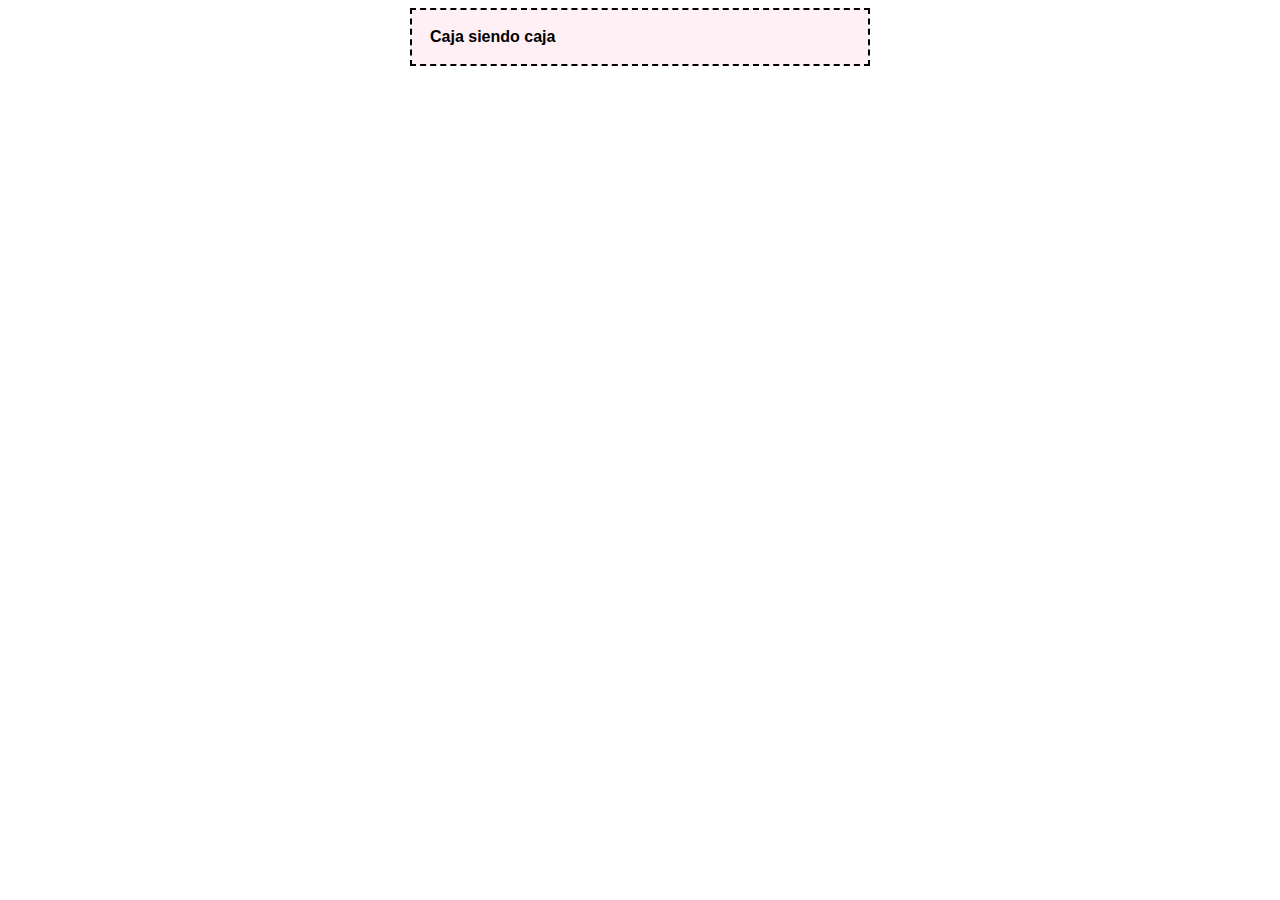
<file: caja.html>
<!doctype html>
<html lang="es">
<head>
  <meta charset="utf-8">
  <meta name="viewport" content="width=device-width, initial-scale=1.0">
  <link rel="stylesheet" href="caja.css">
</head>
<body>
  <div class="box">
    <strong>Caja siendo caja</strong>
  </div>
</body>
</html>
</file>
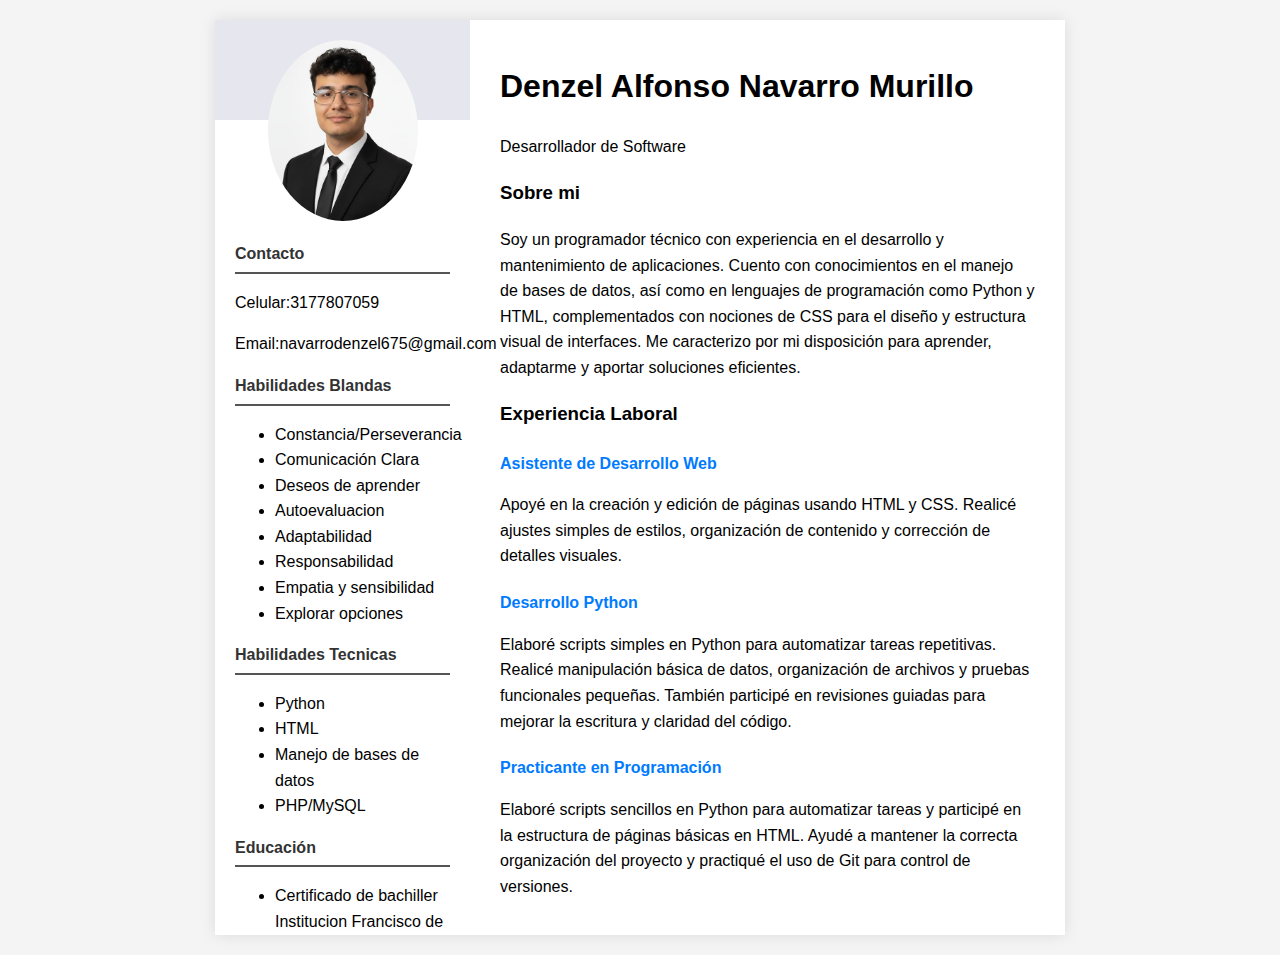
<file: paginaremaster/indexr.html>
<!DOCTYPE html>
<html lang="es">
<head>
  <meta charset="UTF-8" >
  <meta name="viewport" content="width=device-width, initial-scale=1.0" />
  <title>Hoja de vida dan</title>
  <link rel="stylesheet" href="cssr.css">
</head>
<body>
<div class="container">

  <div class="sidebar">
    <img src="imagenes/hojadevida.jpg" alt="Foto" >

    <div class="section-title">Contacto</div>
    <p>Celular:3177807059</p>
    <p>Email:navarrodenzel675@gmail.com</p>

    <div class="section-title">Habilidades Blandas</div>
    <ul>
      <li>Constancia/Perseverancia</li>
      <li>Comunicación Clara</li>
      <li>Deseos de aprender</li>
      <li>Autoevaluacion</li>
      <li>Adaptabilidad</li>
      <li>Responsabilidad</li>
      <li>Empatia y sensibilidad</li>
      <li>Explorar opciones</li>
    </ul>
    <div class="section-title">Habilidades Tecnicas</div>
    <ul>
      <li>Python</li>
      <li>HTML</li>
      <li>Manejo de bases de datos</li>
      <li>PHP/MySQL</li>
    </ul>

    <div class="section-title">Educación</div>
    <ul>
      <li>Certificado de bachiller<br />Institucion Francisco de paula santandet'<br />2024</li>
      <li>Tecnico Programacion de software<br />Sena<br />2024</li>
      <li>Certificado de python<br />Tics<br />2024</li>
    </ul>
  </div>

  <div class="main">
    <h1>Denzel Alfonso Navarro Murillo</h1>
    <p>Desarrollador de Software</p>         

    <h3>Sobre mi</h3>
    <p>
      Soy un programador técnico con experiencia en el desarrollo y mantenimiento de aplicaciones. Cuento con conocimientos en el manejo de bases de datos, así como en lenguajes de programación como Python y HTML, complementados con nociones de CSS para el diseño y estructura visual de interfaces. Me caracterizo por mi disposición para aprender, adaptarme y aportar soluciones eficientes.
    </p>

    <h3>Experiencia Laboral</h3>

    <div class="trabajo">
      <h4>Asistente de Desarrollo Web</h4>
      <p>Apoyé en la creación y edición de páginas usando HTML y CSS. Realicé ajustes simples de estilos, organización de contenido y corrección de detalles visuales.</p>
    </div>

    <div class="trabajo">
      <h4>Desarrollo Python</h4>
      <p>Elaboré scripts simples en Python para automatizar tareas repetitivas. Realicé manipulación básica de datos, organización de archivos y pruebas funcionales pequeñas. También participé en revisiones guiadas para mejorar la escritura y claridad del código.</p>
    </div>

    <div class="trabajo">
      <h4>Practicante en Programación</h4>
      <p>Elaboré scripts sencillos en Python para automatizar tareas y participé en la estructura de páginas básicas en HTML. Ayudé a mantener la correcta organización del proyecto y practiqué el uso de Git para control de versiones.</p>
    </div>

  </div>

</div>

</body>
</html>
</file>
<file: caja.css>
.box {
      width: 420px;
      padding: 18px;
      border: 2px dashed black;
      margin: 0 auto;
      background: #fff0f6;
      font-family: Arial, sans-serif;
    }
</file>
<file: paginaremaster/cssr.css>
/*Estilos base y de contenedor */
body {
     font-family: Arial, Helvetica, sans-serif;/*font family es para definir el tipo de letra o tipografria */ 
     line-height: 1.6;/*espacio entre las lineas */
     background-color: #f4f4f4; /*color del fondo de la hv */
     margin: 0;/*define el epsacio transparente alrededor del borde de una elemento separandolos de otros elementos */
     padding: 20px;/*espacio interno entre el contenidode un elemento y su borde */
}
.container {
      width: 850px; /*ancho de la hv */
      margin: 0 auto;
      background-color: #ffffff;
      box-shadow: 0 0 15px rgba(0, 0, 0, 0.1);
      padding: 0;
      overflow: hidden;
}
/*Estilos de las columnas siendo columnas */
.sidebar {
    width: 30%;
    float: left;
    background-color: #e6e6ee;
    padding: 20px;
    box-sizing: border-box;
    height: 100px;
}
.main {
    width: 70%;
    float: left;
    padding: 20px 30px;
    box-sizing: border-box;
}
/*Estilos de contenido interno*/
.sidebar img {
    width: 100%;
    max-width: 150px;
    height: auto;
    border-radius: 50%;
    display: block;
    margin: 0 auto 20px auto;
}
.section-title {
    font-size: 1.1 em;/*1em = 16px */
    font-weight: bold;
    color: #333;
    border-bottom: 2px solid #555;
    padding-bottom: 5px;
    margin-top: 15px;
    margin-bottom: 10px;
}
/*Estilo para el titulo de la golden experience*/
.main h4 {
    margin-bottom: 5px;
    color: #007bff;
}
</file>
